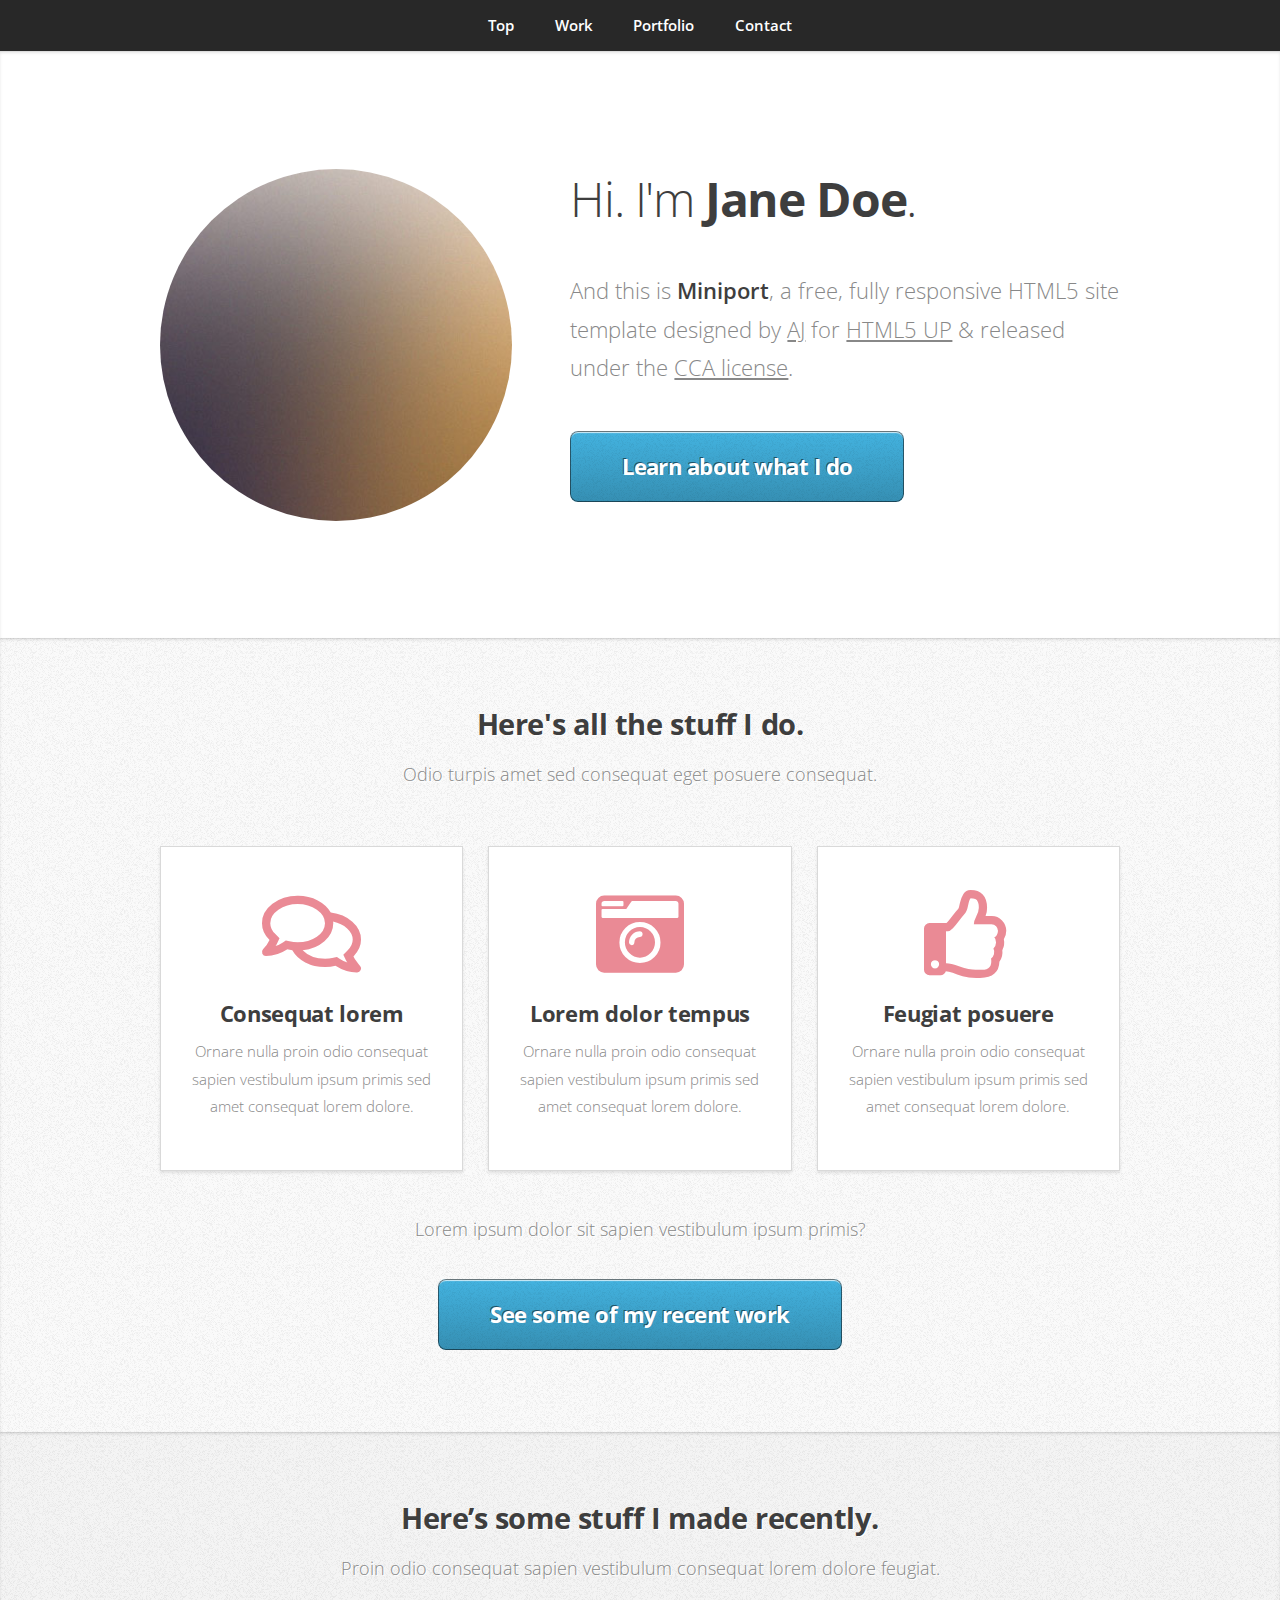
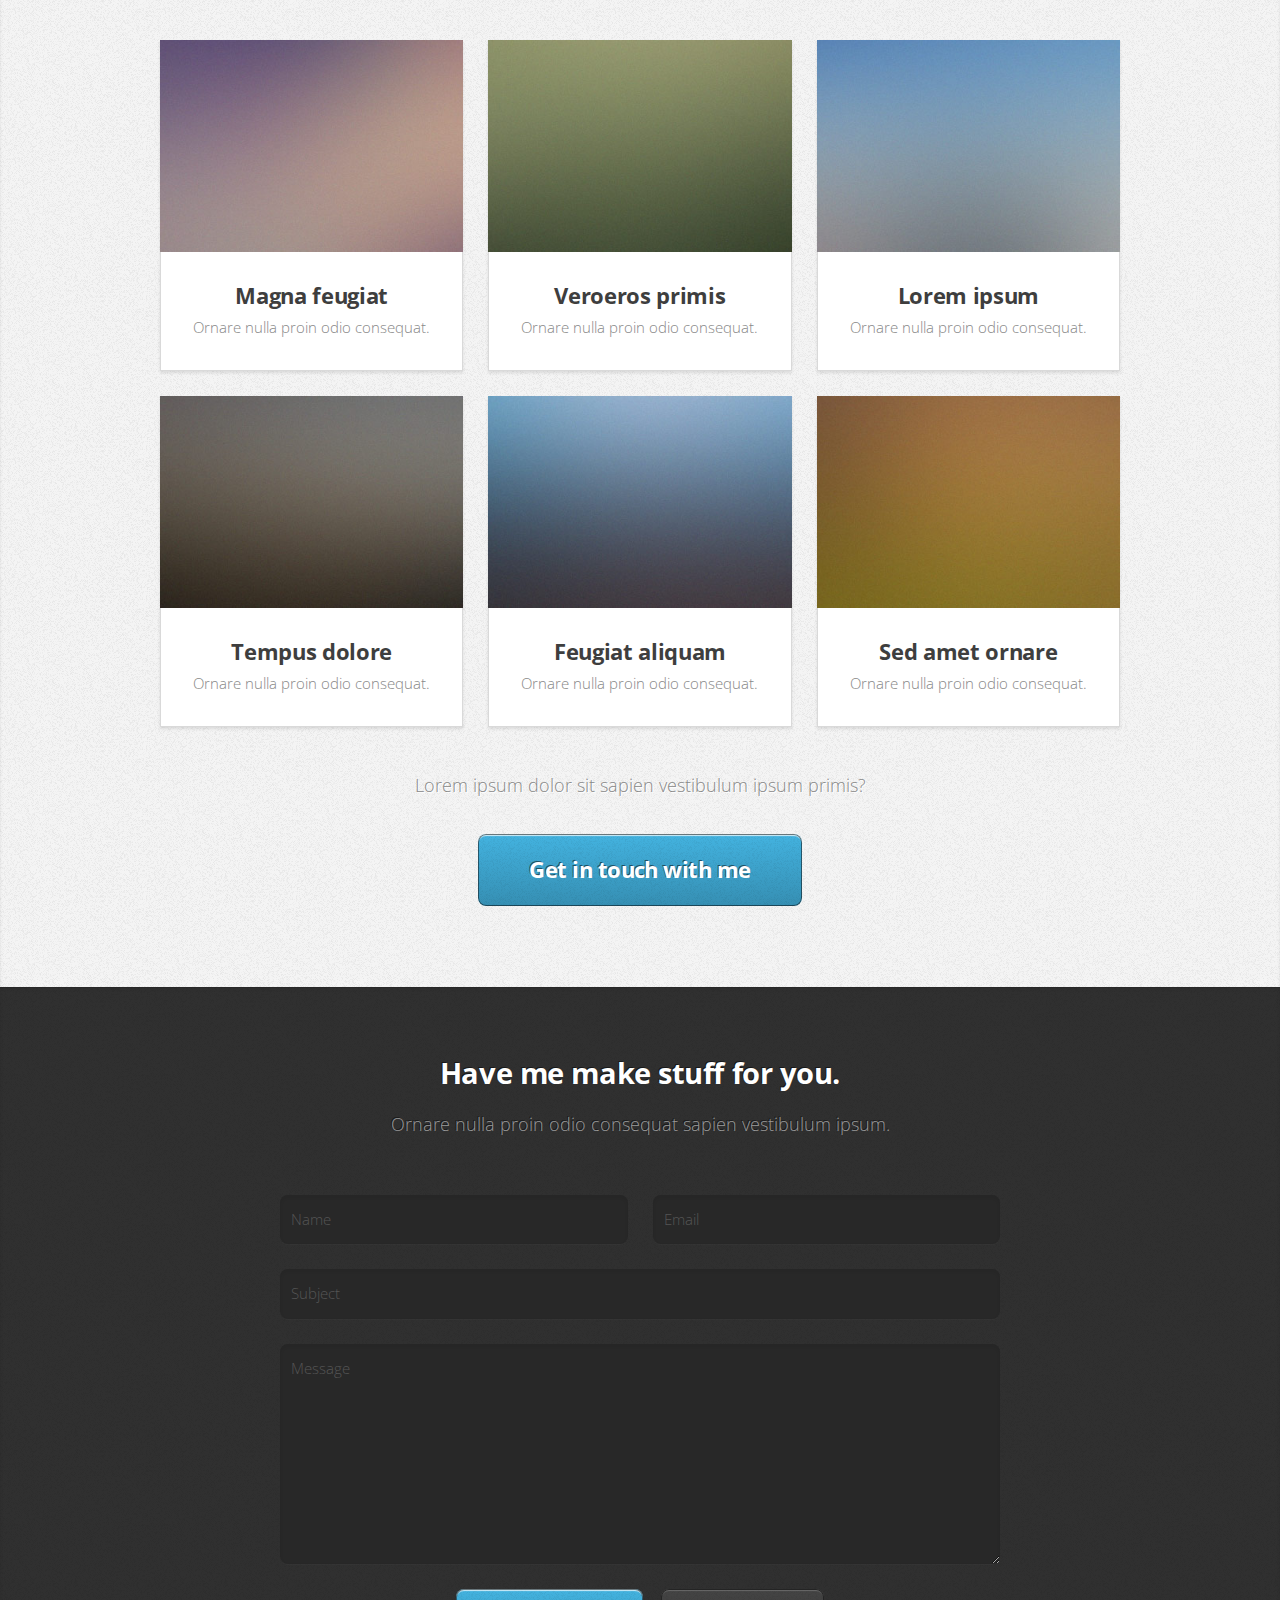
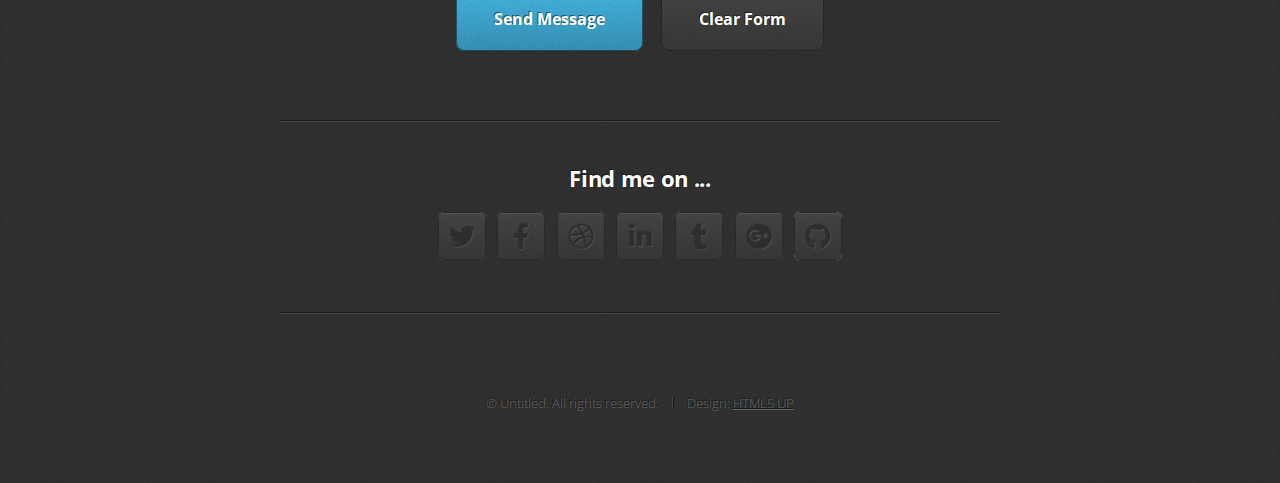
<file: html5up-miniport/index.html>
<!DOCTYPE HTML>
<!--
	Miniport by HTML5 UP
	html5up.net | @ajlkn
	Free for personal and commercial use under the CCA 3.0 license (html5up.net/license)
-->
<html>
	<head>
		<title>Miniport by HTML5 UP</title>
		<meta charset="utf-8" />
		<meta name="viewport" content="width=device-width, initial-scale=1, user-scalable=no" />
		<link rel="stylesheet" href="assets/css/main.css" />
	</head>
	<body class="is-preload">

		<!-- Nav -->
			<nav id="nav">
				<ul class="container">
					<li><a href="#top">Top</a></li>
					<li><a href="#work">Work</a></li>
					<li><a href="#portfolio">Portfolio</a></li>
					<li><a href="#contact">Contact</a></li>
				</ul>
			</nav>

		<!-- Home -->
			<article id="top" class="wrapper style1">
				<div class="container">
					<div class="row">
						<div class="col-4 col-5-large col-12-medium">
							<span class="image fit"><img src="images/pic00.jpg" alt="" /></span>
						</div>
						<div class="col-8 col-7-large col-12-medium">
							<header>
								<h1>Hi. I'm <strong>Jane Doe</strong>.</h1>
							</header>
							<p>And this is <strong>Miniport</strong>, a free, fully responsive HTML5 site template designed by <a href="http://twitter.com/ajlkn">AJ</a> for <a href="http://html5up.net">HTML5 UP</a> &amp; released under the <a href="http://html5up.net/license">CCA license</a>.</p>
							<a href="#work" class="button large scrolly">Learn about what I do</a>
						</div>
					</div>
				</div>
			</article>

		<!-- Work -->
			<article id="work" class="wrapper style2">
				<div class="container">
					<header>
						<h2>Here's all the stuff I do.</h2>
						<p>Odio turpis amet sed consequat eget posuere consequat.</p>
					</header>
					<div class="row aln-center">
						<div class="col-4 col-6-medium col-12-small">
							<section class="box style1">
								<span class="icon featured fa-comments"></span>
								<h3>Consequat lorem</h3>
								<p>Ornare nulla proin odio consequat sapien vestibulum ipsum primis sed amet consequat lorem dolore.</p>
							</section>
						</div>
						<div class="col-4 col-6-medium col-12-small">
							<section class="box style1">
								<span class="icon solid featured fa-camera-retro"></span>
								<h3>Lorem dolor tempus</h3>
								<p>Ornare nulla proin odio consequat sapien vestibulum ipsum primis sed amet consequat lorem dolore.</p>
							</section>
						</div>
						<div class="col-4 col-6-medium col-12-small">
							<section class="box style1">
								<span class="icon featured fa-thumbs-up"></span>
								<h3>Feugiat posuere</h3>
								<p>Ornare nulla proin odio consequat sapien vestibulum ipsum primis sed amet consequat lorem dolore.</p>
							</section>
						</div>
					</div>
					<footer>
						<p>Lorem ipsum dolor sit sapien vestibulum ipsum primis?</p>
						<a href="#portfolio" class="button large scrolly">See some of my recent work</a>
					</footer>
				</div>
			</article>

		<!-- Portfolio -->
			<article id="portfolio" class="wrapper style3">
				<div class="container">
					<header>
						<h2>Here’s some stuff I made recently.</h2>
						<p>Proin odio consequat  sapien vestibulum consequat lorem dolore feugiat.</p>
					</header>
					<div class="row">
						<div class="col-4 col-6-medium col-12-small">
							<article class="box style2">
								<a href="#" class="image featured"><img src="images/pic01.jpg" alt="" /></a>
								<h3><a href="#">Magna feugiat</a></h3>
								<p>Ornare nulla proin odio consequat.</p>
							</article>
						</div>
						<div class="col-4 col-6-medium col-12-small">
							<article class="box style2">
								<a href="#" class="image featured"><img src="images/pic02.jpg" alt="" /></a>
								<h3><a href="#">Veroeros primis</a></h3>
								<p>Ornare nulla proin odio consequat.</p>
							</article>
						</div>
						<div class="col-4 col-6-medium col-12-small">
							<article class="box style2">
								<a href="#" class="image featured"><img src="images/pic03.jpg" alt="" /></a>
								<h3><a href="#">Lorem ipsum</a></h3>
								<p>Ornare nulla proin odio consequat.</p>
							</article>
						</div>
						<div class="col-4 col-6-medium col-12-small">
							<article class="box style2">
								<a href="#" class="image featured"><img src="images/pic04.jpg" alt="" /></a>
								<h3><a href="#">Tempus dolore</a></h3>
								<p>Ornare nulla proin odio consequat.</p>
							</article>
						</div>
						<div class="col-4 col-6-medium col-12-small">
							<article class="box style2">
								<a href="#" class="image featured"><img src="images/pic05.jpg" alt="" /></a>
								<h3><a href="#">Feugiat aliquam</a></h3>
								<p>Ornare nulla proin odio consequat.</p>
							</article>
						</div>
						<div class="col-4 col-6-medium col-12-small">
							<article class="box style2">
								<a href="#" class="image featured"><img src="images/pic06.jpg" alt="" /></a>
								<h3><a href="#">Sed amet ornare</a></h3>
								<p>Ornare nulla proin odio consequat.</p>
							</article>
						</div>
					</div>
					<footer>
						<p>Lorem ipsum dolor sit sapien vestibulum ipsum primis?</p>
						<a href="#contact" class="button large scrolly">Get in touch with me</a>
					</footer>
				</div>
			</article>

		<!-- Contact -->
			<article id="contact" class="wrapper style4">
				<div class="container medium">
					<header>
						<h2>Have me make stuff for you.</h2>
						<p>Ornare nulla proin odio consequat sapien vestibulum ipsum.</p>
					</header>
					<div class="row">
						<div class="col-12">
							<form method="post" action="#">
								<div class="row">
									<div class="col-6 col-12-small">
										<input type="text" name="name" id="name" placeholder="Name" />
									</div>
									<div class="col-6 col-12-small">
										<input type="text" name="email" id="email" placeholder="Email" />
									</div>
									<div class="col-12">
										<input type="text" name="subject" id="subject" placeholder="Subject" />
									</div>
									<div class="col-12">
										<textarea name="message" id="message" placeholder="Message"></textarea>
									</div>
									<div class="col-12">
										<ul class="actions">
											<li><input type="submit" value="Send Message" /></li>
											<li><input type="reset" value="Clear Form" class="alt" /></li>
										</ul>
									</div>
								</div>
							</form>
						</div>
						<div class="col-12">
							<hr />
							<h3>Find me on ...</h3>
							<ul class="social">
								<li><a href="#" class="icon brands fa-twitter"><span class="label">Twitter</span></a></li>
								<li><a href="#" class="icon brands fa-facebook-f"><span class="label">Facebook</span></a></li>
								<li><a href="#" class="icon brands fa-dribbble"><span class="label">Dribbble</span></a></li>
								<li><a href="#" class="icon brands fa-linkedin-in"><span class="label">LinkedIn</span></a></li>
								<li><a href="#" class="icon brands fa-tumblr"><span class="label">Tumblr</span></a></li>
								<li><a href="#" class="icon brands fa-google-plus"><span class="label">Google+</span></a></li>
								<li><a href="#" class="icon brands fa-github"><span class="label">Github</span></a></li>
								<!--
								<li><a href="#" class="icon solid fa-rss"><span>RSS</span></a></li>
								<li><a href="#" class="icon brands fa-instagram"><span>Instagram</span></a></li>
								<li><a href="#" class="icon brands fa-foursquare"><span>Foursquare</span></a></li>
								<li><a href="#" class="icon brands fa-skype"><span>Skype</span></a></li>
								<li><a href="#" class="icon brands fa-soundcloud"><span>Soundcloud</span></a></li>
								<li><a href="#" class="icon brands fa-youtube"><span>YouTube</span></a></li>
								<li><a href="#" class="icon brands fa-blogger"><span>Blogger</span></a></li>
								<li><a href="#" class="icon brands fa-flickr"><span>Flickr</span></a></li>
								<li><a href="#" class="icon brands fa-vimeo"><span>Vimeo</span></a></li>
								-->
							</ul>
							<hr />
						</div>
					</div>
					<footer>
						<ul id="copyright">
							<li>&copy; Untitled. All rights reserved.</li><li>Design: <a href="http://html5up.net">HTML5 UP</a></li>
						</ul>
					</footer>
				</div>
			</article>

		<!-- Scripts -->
			<script src="assets/js/jquery.min.js"></script>
			<script src="assets/js/jquery.scrolly.min.js"></script>
			<script src="assets/js/browser.min.js"></script>
			<script src="assets/js/breakpoints.min.js"></script>
			<script src="assets/js/util.js"></script>
			<script src="assets/js/main.js"></script>

	</body>
</html>
</file>
<file: html5up-miniport/assets/css/main.css>
@import url("https://fonts.googleapis.com/css?family=Open+Sans:300,300italic,600,600italic,700");
@import url("fontawesome-all.min.css");

/*
	Miniport by HTML5 UP
	html5up.net | @ajlkn
	Free for personal and commercial use under the CCA 3.0 license (html5up.net/license)
*/

html, body, div, span, applet, object,
iframe, h1, h2, h3, h4, h5, h6, p, blockquote,
pre, a, abbr, acronym, address, big, cite,
code, del, dfn, em, img, ins, kbd, q, s, samp,
small, strike, strong, sub, sup, tt, var, b,
u, i, center, dl, dt, dd, ol, ul, li, fieldset,
form, label, legend, table, caption, tbody,
tfoot, thead, tr, th, td, article, aside,
canvas, details, embed, figure, figcaption,
footer, header, hgroup, menu, nav, output, ruby,
section, summary, time, mark, audio, video {
	margin: 0;
	padding: 0;
	border: 0;
	font-size: 100%;
	font: inherit;
	vertical-align: baseline;}

article, aside, details, figcaption, figure,
footer, header, hgroup, menu, nav, section {
	display: block;}

body {
	line-height: 1;
}

ol, ul {
	list-style: none;
}

blockquote, q {
	quotes: none;
}

	blockquote:before, blockquote:after, q:before, q:after {
		content: '';
		content: none;
	}

table {
	border-collapse: collapse;
	border-spacing: 0;
}

body {
	-webkit-text-size-adjust: none;
}

mark {
	background-color: transparent;
	color: inherit;
}

input::-moz-focus-inner {
	border: 0;
	padding: 0;
}

input, select, textarea {
	-moz-appearance: none;
	-webkit-appearance: none;
	-ms-appearance: none;
	appearance: none;
}

/* Basic */

	html {
		box-sizing: border-box;
	}

	*, *:before, *:after {
		box-sizing: inherit;
	}

	body {
		padding-top: 3.5em;
	}

		body.is-preload *, body.is-preload *:before, body.is-preload *:after {
			-moz-animation: none !important;
			-webkit-animation: none !important;
			-ms-animation: none !important;
			animation: none !important;
			-moz-transition: none !important;
			-webkit-transition: none !important;
			-ms-transition: none !important;
			transition: none !important;
		}

	body, input, textarea, select {
		font-family: 'Open Sans', sans-serif;
		line-height: 1.85em;
		color: #888;
		font-weight: 300;
		font-size: 13pt;
	}

	a {
		-moz-transition: color .2s ease-in-out;
		-webkit-transition: color .2s ease-in-out;
		-ms-transition: color .2s ease-in-out;
		transition: color .2s ease-in-out;
		color: #43B3E0;
		text-decoration: underline;
	}

		a:hover {
			color: #43bff0 !important;
		}

		a img {
			border: 0;
		}

	b, strong {
		font-weight: 600;
		color: #3e3e3e;
	}

	i, em {
		font-style: italic;
	}

	sub {
		position: relative;
		top: 0.5em;
		font-size: 0.8em;
	}

	sup {
		position: relative;
		top: -0.5em;
		font-size: 0.8em;
	}

	blockquote {
		border-left: solid 0.75em #eee;
		padding: 1em 0 1em 1.5em;
		font-style: italic;
	}

	h1, h2, h3, h4, h5, h6 {
		color: #3e3e3e;
		margin: 0 0 0.75em 0;
	}

	h1 a, h2 a, h3 a, h4 a, h5 a, h6 a {
		text-decoration: none;
		color: inherit;
	}

	h2, h3, h4, h5, h6 {
		font-weight: 700;
	}

	h1 {
		font-size: 3.25em;
		letter-spacing: -0.025em;
		font-weight: 300;
	}

		h1 strong {
			font-weight: 700;
		}

	h2 {
		font-size: 2em;
		letter-spacing: -0.015em;
	}

	h3 {
		font-size: 1.5em;
		letter-spacing: -0.015em;
	}

	em, i {
		font-style: italic;
	}

	br.clear {
		clear: both;
	}

	hr {
		border: 0;
		border-top: solid 1px #444;
		border-top-color: rgba(0, 0, 0, 0.35);
		box-shadow: 0px 1px 0px 0px rgba(255, 255, 255, 0.1);
		height: 1px;
		margin: 3em 0;
	}

	p, ul, ol, dl, table {
		margin-bottom: 2em;
	}

	header {
		margin: 0 0 3em 0;
	}

		header > p {
			font-size: 1.25em;
			margin: 0;
		}

	footer {
		margin: 3em 0 0 0;
	}

		footer > p {
			font-size: 1.25em;
		}

/* Container */

	.container {
		margin: 0 auto;
		max-width: calc(100% - 50px);
		width: 1200px;
	}

		.container.medium {
			width: 900px;
		}

		@media screen and (max-width: 1680px) {

			.container {
				width: 1200px;
			}

				.container.medium {
					width: 900px;
				}

		}

		@media screen and (max-width: 1280px) {

			.container {
				width: 960px;
			}

				.container.medium {
					width: 720px;
				}

		}

		@media screen and (max-width: 980px) {

			.container {
				width: 100%;
			}

				.container.medium {
					width: 75%;
				}

		}

		@media screen and (max-width: 736px) {

			.container {
				width: 100%;
				max-width: calc(100% - 30px);
			}

				.container.medium {
					width: 100%;
				}

		}

/* Row */

	.row {
		display: flex;
		flex-wrap: wrap;
		box-sizing: border-box;
		align-items: stretch;
	}

		.row > * {
			box-sizing: border-box;
		}

		.row.gtr-uniform > * > :last-child {
			margin-bottom: 0;
		}

		.row.aln-left {
			justify-content: flex-start;
		}

		.row.aln-center {
			justify-content: center;
		}

		.row.aln-right {
			justify-content: flex-end;
		}

		.row.aln-top {
			align-items: flex-start;
		}

		.row.aln-middle {
			align-items: center;
		}

		.row.aln-bottom {
			align-items: flex-end;
		}

		.row > .imp {
			order: -1;
		}

		.row > .col-1 {
			width: 8.33333%;
		}

		.row > .off-1 {
			margin-left: 8.33333%;
		}

		.row > .col-2 {
			width: 16.66667%;
		}

		.row > .off-2 {
			margin-left: 16.66667%;
		}

		.row > .col-3 {
			width: 25%;
		}

		.row > .off-3 {
			margin-left: 25%;
		}

		.row > .col-4 {
			width: 33.33333%;
		}

		.row > .off-4 {
			margin-left: 33.33333%;
		}

		.row > .col-5 {
			width: 41.66667%;
		}

		.row > .off-5 {
			margin-left: 41.66667%;
		}

		.row > .col-6 {
			width: 50%;
		}

		.row > .off-6 {
			margin-left: 50%;
		}

		.row > .col-7 {
			width: 58.33333%;
		}

		.row > .off-7 {
			margin-left: 58.33333%;
		}

		.row > .col-8 {
			width: 66.66667%;
		}

		.row > .off-8 {
			margin-left: 66.66667%;
		}

		.row > .col-9 {
			width: 75%;
		}

		.row > .off-9 {
			margin-left: 75%;
		}

		.row > .col-10 {
			width: 83.33333%;
		}

		.row > .off-10 {
			margin-left: 83.33333%;
		}

		.row > .col-11 {
			width: 91.66667%;
		}

		.row > .off-11 {
			margin-left: 91.66667%;
		}

		.row > .col-12 {
			width: 100%;
		}

		.row > .off-12 {
			margin-left: 100%;
		}

		.row.gtr-0 {
			margin-top: 0px;
			margin-left: 0px;
		}

			.row.gtr-0 > * {
				padding: 0px 0 0 0px;
			}

			.row.gtr-0.gtr-uniform {
				margin-top: 0px;
			}

				.row.gtr-0.gtr-uniform > * {
					padding-top: 0px;
				}

		.row.gtr-25 {
			margin-top: -6.25px;
			margin-left: -6.25px;
		}

			.row.gtr-25 > * {
				padding: 6.25px 0 0 6.25px;
			}

			.row.gtr-25.gtr-uniform {
				margin-top: -6.25px;
			}

				.row.gtr-25.gtr-uniform > * {
					padding-top: 6.25px;
				}

		.row.gtr-50 {
			margin-top: -12.5px;
			margin-left: -12.5px;
		}

			.row.gtr-50 > * {
				padding: 12.5px 0 0 12.5px;
			}

			.row.gtr-50.gtr-uniform {
				margin-top: -12.5px;
			}

				.row.gtr-50.gtr-uniform > * {
					padding-top: 12.5px;
				}

		.row {
			margin-top: -25px;
			margin-left: -25px;
		}

			.row > * {
				padding: 25px 0 0 25px;
			}

			.row.gtr-uniform {
				margin-top: -25px;
			}

				.row.gtr-uniform > * {
					padding-top: 25px;
				}

		.row.gtr-150 {
			margin-top: -37.5px;
			margin-left: -37.5px;
		}

			.row.gtr-150 > * {
				padding: 37.5px 0 0 37.5px;
			}

			.row.gtr-150.gtr-uniform {
				margin-top: -37.5px;
			}

				.row.gtr-150.gtr-uniform > * {
					padding-top: 37.5px;
				}

		.row.gtr-200 {
			margin-top: -50px;
			margin-left: -50px;
		}

			.row.gtr-200 > * {
				padding: 50px 0 0 50px;
			}

			.row.gtr-200.gtr-uniform {
				margin-top: -50px;
			}

				.row.gtr-200.gtr-uniform > * {
					padding-top: 50px;
				}

		@media screen and (max-width: 1680px) {

			.row {
				display: flex;
				flex-wrap: wrap;
				box-sizing: border-box;
				align-items: stretch;
			}

				.row > * {
					box-sizing: border-box;
				}

				.row.gtr-uniform > * > :last-child {
					margin-bottom: 0;
				}

				.row.aln-left {
					justify-content: flex-start;
				}

				.row.aln-center {
					justify-content: center;
				}

				.row.aln-right {
					justify-content: flex-end;
				}

				.row.aln-top {
					align-items: flex-start;
				}

				.row.aln-middle {
					align-items: center;
				}

				.row.aln-bottom {
					align-items: flex-end;
				}

				.row > .imp-xlarge {
					order: -1;
				}

				.row > .col-1-xlarge {
					width: 8.33333%;
				}

				.row > .off-1-xlarge {
					margin-left: 8.33333%;
				}

				.row > .col-2-xlarge {
					width: 16.66667%;
				}

				.row > .off-2-xlarge {
					margin-left: 16.66667%;
				}

				.row > .col-3-xlarge {
					width: 25%;
				}

				.row > .off-3-xlarge {
					margin-left: 25%;
				}

				.row > .col-4-xlarge {
					width: 33.33333%;
				}

				.row > .off-4-xlarge {
					margin-left: 33.33333%;
				}

				.row > .col-5-xlarge {
					width: 41.66667%;
				}

				.row > .off-5-xlarge {
					margin-left: 41.66667%;
				}

				.row > .col-6-xlarge {
					width: 50%;
				}

				.row > .off-6-xlarge {
					margin-left: 50%;
				}

				.row > .col-7-xlarge {
					width: 58.33333%;
				}

				.row > .off-7-xlarge {
					margin-left: 58.33333%;
				}

				.row > .col-8-xlarge {
					width: 66.66667%;
				}

				.row > .off-8-xlarge {
					margin-left: 66.66667%;
				}

				.row > .col-9-xlarge {
					width: 75%;
				}

				.row > .off-9-xlarge {
					margin-left: 75%;
				}

				.row > .col-10-xlarge {
					width: 83.33333%;
				}

				.row > .off-10-xlarge {
					margin-left: 83.33333%;
				}

				.row > .col-11-xlarge {
					width: 91.66667%;
				}

				.row > .off-11-xlarge {
					margin-left: 91.66667%;
				}

				.row > .col-12-xlarge {
					width: 100%;
				}

				.row > .off-12-xlarge {
					margin-left: 100%;
				}

				.row.gtr-0 {
					margin-top: 0px;
					margin-left: 0px;
				}

					.row.gtr-0 > * {
						padding: 0px 0 0 0px;
					}

					.row.gtr-0.gtr-uniform {
						margin-top: 0px;
					}

						.row.gtr-0.gtr-uniform > * {
							padding-top: 0px;
						}

				.row.gtr-25 {
					margin-top: -6.25px;
					margin-left: -6.25px;
				}

					.row.gtr-25 > * {
						padding: 6.25px 0 0 6.25px;
					}

					.row.gtr-25.gtr-uniform {
						margin-top: -6.25px;
					}

						.row.gtr-25.gtr-uniform > * {
							padding-top: 6.25px;
						}

				.row.gtr-50 {
					margin-top: -12.5px;
					margin-left: -12.5px;
				}

					.row.gtr-50 > * {
						padding: 12.5px 0 0 12.5px;
					}

					.row.gtr-50.gtr-uniform {
						margin-top: -12.5px;
					}

						.row.gtr-50.gtr-uniform > * {
							padding-top: 12.5px;
						}

				.row {
					margin-top: -25px;
					margin-left: -25px;
				}

					.row > * {
						padding: 25px 0 0 25px;
					}

					.row.gtr-uniform {
						margin-top: -25px;
					}

						.row.gtr-uniform > * {
							padding-top: 25px;
						}

				.row.gtr-150 {
					margin-top: -37.5px;
					margin-left: -37.5px;
				}

					.row.gtr-150 > * {
						padding: 37.5px 0 0 37.5px;
					}

					.row.gtr-150.gtr-uniform {
						margin-top: -37.5px;
					}

						.row.gtr-150.gtr-uniform > * {
							padding-top: 37.5px;
						}

				.row.gtr-200 {
					margin-top: -50px;
					margin-left: -50px;
				}

					.row.gtr-200 > * {
						padding: 50px 0 0 50px;
					}

					.row.gtr-200.gtr-uniform {
						margin-top: -50px;
					}

						.row.gtr-200.gtr-uniform > * {
							padding-top: 50px;
						}

		}

		@media screen and (max-width: 1280px) {

			.row {
				display: flex;
				flex-wrap: wrap;
				box-sizing: border-box;
				align-items: stretch;
			}

				.row > * {
					box-sizing: border-box;
				}

				.row.gtr-uniform > * > :last-child {
					margin-bottom: 0;
				}

				.row.aln-left {
					justify-content: flex-start;
				}

				.row.aln-center {
					justify-content: center;
				}

				.row.aln-right {
					justify-content: flex-end;
				}

				.row.aln-top {
					align-items: flex-start;
				}

				.row.aln-middle {
					align-items: center;
				}

				.row.aln-bottom {
					align-items: flex-end;
				}

				.row > .imp-large {
					order: -1;
				}

				.row > .col-1-large {
					width: 8.33333%;
				}

				.row > .off-1-large {
					margin-left: 8.33333%;
				}

				.row > .col-2-large {
					width: 16.66667%;
				}

				.row > .off-2-large {
					margin-left: 16.66667%;
				}

				.row > .col-3-large {
					width: 25%;
				}

				.row > .off-3-large {
					margin-left: 25%;
				}

				.row > .col-4-large {
					width: 33.33333%;
				}

				.row > .off-4-large {
					margin-left: 33.33333%;
				}

				.row > .col-5-large {
					width: 41.66667%;
				}

				.row > .off-5-large {
					margin-left: 41.66667%;
				}

				.row > .col-6-large {
					width: 50%;
				}

				.row > .off-6-large {
					margin-left: 50%;
				}

				.row > .col-7-large {
					width: 58.33333%;
				}

				.row > .off-7-large {
					margin-left: 58.33333%;
				}

				.row > .col-8-large {
					width: 66.66667%;
				}

				.row > .off-8-large {
					margin-left: 66.66667%;
				}

				.row > .col-9-large {
					width: 75%;
				}

				.row > .off-9-large {
					margin-left: 75%;
				}

				.row > .col-10-large {
					width: 83.33333%;
				}

				.row > .off-10-large {
					margin-left: 83.33333%;
				}

				.row > .col-11-large {
					width: 91.66667%;
				}

				.row > .off-11-large {
					margin-left: 91.66667%;
				}

				.row > .col-12-large {
					width: 100%;
				}

				.row > .off-12-large {
					margin-left: 100%;
				}

				.row.gtr-0 {
					margin-top: 0px;
					margin-left: 0px;
				}

					.row.gtr-0 > * {
						padding: 0px 0 0 0px;
					}

					.row.gtr-0.gtr-uniform {
						margin-top: 0px;
					}

						.row.gtr-0.gtr-uniform > * {
							padding-top: 0px;
						}

				.row.gtr-25 {
					margin-top: -6.25px;
					margin-left: -6.25px;
				}

					.row.gtr-25 > * {
						padding: 6.25px 0 0 6.25px;
					}

					.row.gtr-25.gtr-uniform {
						margin-top: -6.25px;
					}

						.row.gtr-25.gtr-uniform > * {
							padding-top: 6.25px;
						}

				.row.gtr-50 {
					margin-top: -12.5px;
					margin-left: -12.5px;
				}

					.row.gtr-50 > * {
						padding: 12.5px 0 0 12.5px;
					}

					.row.gtr-50.gtr-uniform {
						margin-top: -12.5px;
					}

						.row.gtr-50.gtr-uniform > * {
							padding-top: 12.5px;
						}

				.row {
					margin-top: -25px;
					margin-left: -25px;
				}

					.row > * {
						padding: 25px 0 0 25px;
					}

					.row.gtr-uniform {
						margin-top: -25px;
					}

						.row.gtr-uniform > * {
							padding-top: 25px;
						}

				.row.gtr-150 {
					margin-top: -37.5px;
					margin-left: -37.5px;
				}

					.row.gtr-150 > * {
						padding: 37.5px 0 0 37.5px;
					}

					.row.gtr-150.gtr-uniform {
						margin-top: -37.5px;
					}

						.row.gtr-150.gtr-uniform > * {
							padding-top: 37.5px;
						}

				.row.gtr-200 {
					margin-top: -50px;
					margin-left: -50px;
				}

					.row.gtr-200 > * {
						padding: 50px 0 0 50px;
					}

					.row.gtr-200.gtr-uniform {
						margin-top: -50px;
					}

						.row.gtr-200.gtr-uniform > * {
							padding-top: 50px;
						}

		}

		@media screen and (max-width: 980px) {

			.row {
				display: flex;
				flex-wrap: wrap;
				box-sizing: border-box;
				align-items: stretch;
			}

				.row > * {
					box-sizing: border-box;
				}

				.row.gtr-uniform > * > :last-child {
					margin-bottom: 0;
				}

				.row.aln-left {
					justify-content: flex-start;
				}

				.row.aln-center {
					justify-content: center;
				}

				.row.aln-right {
					justify-content: flex-end;
				}

				.row.aln-top {
					align-items: flex-start;
				}

				.row.aln-middle {
					align-items: center;
				}

				.row.aln-bottom {
					align-items: flex-end;
				}

				.row > .imp-medium {
					order: -1;
				}

				.row > .col-1-medium {
					width: 8.33333%;
				}

				.row > .off-1-medium {
					margin-left: 8.33333%;
				}

				.row > .col-2-medium {
					width: 16.66667%;
				}

				.row > .off-2-medium {
					margin-left: 16.66667%;
				}

				.row > .col-3-medium {
					width: 25%;
				}

				.row > .off-3-medium {
					margin-left: 25%;
				}

				.row > .col-4-medium {
					width: 33.33333%;
				}

				.row > .off-4-medium {
					margin-left: 33.33333%;
				}

				.row > .col-5-medium {
					width: 41.66667%;
				}

				.row > .off-5-medium {
					margin-left: 41.66667%;
				}

				.row > .col-6-medium {
					width: 50%;
				}

				.row > .off-6-medium {
					margin-left: 50%;
				}

				.row > .col-7-medium {
					width: 58.33333%;
				}

				.row > .off-7-medium {
					margin-left: 58.33333%;
				}

				.row > .col-8-medium {
					width: 66.66667%;
				}

				.row > .off-8-medium {
					margin-left: 66.66667%;
				}

				.row > .col-9-medium {
					width: 75%;
				}

				.row > .off-9-medium {
					margin-left: 75%;
				}

				.row > .col-10-medium {
					width: 83.33333%;
				}

				.row > .off-10-medium {
					margin-left: 83.33333%;
				}

				.row > .col-11-medium {
					width: 91.66667%;
				}

				.row > .off-11-medium {
					margin-left: 91.66667%;
				}

				.row > .col-12-medium {
					width: 100%;
				}

				.row > .off-12-medium {
					margin-left: 100%;
				}

				.row.gtr-0 {
					margin-top: 0px;
					margin-left: 0px;
				}

					.row.gtr-0 > * {
						padding: 0px 0 0 0px;
					}

					.row.gtr-0.gtr-uniform {
						margin-top: 0px;
					}

						.row.gtr-0.gtr-uniform > * {
							padding-top: 0px;
						}

				.row.gtr-25 {
					margin-top: -6.25px;
					margin-left: -6.25px;
				}

					.row.gtr-25 > * {
						padding: 6.25px 0 0 6.25px;
					}

					.row.gtr-25.gtr-uniform {
						margin-top: -6.25px;
					}

						.row.gtr-25.gtr-uniform > * {
							padding-top: 6.25px;
						}

				.row.gtr-50 {
					margin-top: -12.5px;
					margin-left: -12.5px;
				}

					.row.gtr-50 > * {
						padding: 12.5px 0 0 12.5px;
					}

					.row.gtr-50.gtr-uniform {
						margin-top: -12.5px;
					}

						.row.gtr-50.gtr-uniform > * {
							padding-top: 12.5px;
						}

				.row {
					margin-top: -25px;
					margin-left: -25px;
				}

					.row > * {
						padding: 25px 0 0 25px;
					}

					.row.gtr-uniform {
						margin-top: -25px;
					}

						.row.gtr-uniform > * {
							padding-top: 25px;
						}

				.row.gtr-150 {
					margin-top: -37.5px;
					margin-left: -37.5px;
				}

					.row.gtr-150 > * {
						padding: 37.5px 0 0 37.5px;
					}

					.row.gtr-150.gtr-uniform {
						margin-top: -37.5px;
					}

						.row.gtr-150.gtr-uniform > * {
							padding-top: 37.5px;
						}

				.row.gtr-200 {
					margin-top: -50px;
					margin-left: -50px;
				}

					.row.gtr-200 > * {
						padding: 50px 0 0 50px;
					}

					.row.gtr-200.gtr-uniform {
						margin-top: -50px;
					}

						.row.gtr-200.gtr-uniform > * {
							padding-top: 50px;
						}

		}

		@media screen and (max-width: 736px) {

			.row {
				display: flex;
				flex-wrap: wrap;
				box-sizing: border-box;
				align-items: stretch;
			}

				.row > * {
					box-sizing: border-box;
				}

				.row.gtr-uniform > * > :last-child {
					margin-bottom: 0;
				}

				.row.aln-left {
					justify-content: flex-start;
				}

				.row.aln-center {
					justify-content: center;
				}

				.row.aln-right {
					justify-content: flex-end;
				}

				.row.aln-top {
					align-items: flex-start;
				}

				.row.aln-middle {
					align-items: center;
				}

				.row.aln-bottom {
					align-items: flex-end;
				}

				.row > .imp-small {
					order: -1;
				}

				.row > .col-1-small {
					width: 8.33333%;
				}

				.row > .off-1-small {
					margin-left: 8.33333%;
				}

				.row > .col-2-small {
					width: 16.66667%;
				}

				.row > .off-2-small {
					margin-left: 16.66667%;
				}

				.row > .col-3-small {
					width: 25%;
				}

				.row > .off-3-small {
					margin-left: 25%;
				}

				.row > .col-4-small {
					width: 33.33333%;
				}

				.row > .off-4-small {
					margin-left: 33.33333%;
				}

				.row > .col-5-small {
					width: 41.66667%;
				}

				.row > .off-5-small {
					margin-left: 41.66667%;
				}

				.row > .col-6-small {
					width: 50%;
				}

				.row > .off-6-small {
					margin-left: 50%;
				}

				.row > .col-7-small {
					width: 58.33333%;
				}

				.row > .off-7-small {
					margin-left: 58.33333%;
				}

				.row > .col-8-small {
					width: 66.66667%;
				}

				.row > .off-8-small {
					margin-left: 66.66667%;
				}

				.row > .col-9-small {
					width: 75%;
				}

				.row > .off-9-small {
					margin-left: 75%;
				}

				.row > .col-10-small {
					width: 83.33333%;
				}

				.row > .off-10-small {
					margin-left: 83.33333%;
				}

				.row > .col-11-small {
					width: 91.66667%;
				}

				.row > .off-11-small {
					margin-left: 91.66667%;
				}

				.row > .col-12-small {
					width: 100%;
				}

				.row > .off-12-small {
					margin-left: 100%;
				}

				.row.gtr-0 {
					margin-top: 0px;
					margin-left: 0px;
				}

					.row.gtr-0 > * {
						padding: 0px 0 0 0px;
					}

					.row.gtr-0.gtr-uniform {
						margin-top: 0px;
					}

						.row.gtr-0.gtr-uniform > * {
							padding-top: 0px;
						}

				.row.gtr-25 {
					margin-top: -3.75px;
					margin-left: -3.75px;
				}

					.row.gtr-25 > * {
						padding: 3.75px 0 0 3.75px;
					}

					.row.gtr-25.gtr-uniform {
						margin-top: -3.75px;
					}

						.row.gtr-25.gtr-uniform > * {
							padding-top: 3.75px;
						}

				.row.gtr-50 {
					margin-top: -7.5px;
					margin-left: -7.5px;
				}

					.row.gtr-50 > * {
						padding: 7.5px 0 0 7.5px;
					}

					.row.gtr-50.gtr-uniform {
						margin-top: -7.5px;
					}

						.row.gtr-50.gtr-uniform > * {
							padding-top: 7.5px;
						}

				.row {
					margin-top: -15px;
					margin-left: -15px;
				}

					.row > * {
						padding: 15px 0 0 15px;
					}

					.row.gtr-uniform {
						margin-top: -15px;
					}

						.row.gtr-uniform > * {
							padding-top: 15px;
						}

				.row.gtr-150 {
					margin-top: -22.5px;
					margin-left: -22.5px;
				}

					.row.gtr-150 > * {
						padding: 22.5px 0 0 22.5px;
					}

					.row.gtr-150.gtr-uniform {
						margin-top: -22.5px;
					}

						.row.gtr-150.gtr-uniform > * {
							padding-top: 22.5px;
						}

				.row.gtr-200 {
					margin-top: -30px;
					margin-left: -30px;
				}

					.row.gtr-200 > * {
						padding: 30px 0 0 30px;
					}

					.row.gtr-200.gtr-uniform {
						margin-top: -30px;
					}

						.row.gtr-200.gtr-uniform > * {
							padding-top: 30px;
						}

		}

/* Form */

	form label {
		color: #3e3e3e;
		font-weight: 700;
		display: block;
		margin: 0 0 0.5em 0;
	}

	form input[type=text],
	form input[type=email],
	form input[type=password],
	form select,
	form textarea {
		-moz-transition: background .2s ease-in-out, box-shadow .2s ease-in-out;
		-webkit-transition: background .2s ease-in-out, box-shadow .2s ease-in-out;
		-ms-transition: background .2s ease-in-out, box-shadow .2s ease-in-out;
		transition: background .2s ease-in-out, box-shadow .2s ease-in-out;
		-webkit-appearance: none;
		display: block;
		border: 0;
		padding: 0.75em;
		font-size: 1em;
		border-radius: 8px;
		border: solid 1px #ddd;
		background: #fff;
		color: #bbb;
		box-shadow: inset 0px 2px 3px 1px rgba(0, 0, 0, 0.05), 0px 1px 0px 0px rgba(255, 255, 255, 0.025);
		width: 100%;
	}

		form input[type=text]:focus,
		form input[type=email]:focus,
		form input[type=password]:focus,
		form select:focus,
		form textarea:focus {
			background: #fafafa;
			box-shadow: inset 0px 2px 5px 0px rgba(0, 0, 0, 0.05), 0px 1px 0px 0px rgba(255, 255, 255, 0.025), inset 0px 0px 2px 1px #43bff0;
		}

	form textarea {
		height: 15em;
	}

	form .actions:last-child {
		margin-bottom: 0;
	}

	form ::-webkit-input-placeholder {
		color: #555 !important;
	}

	form :-moz-placeholder {
		color: #555 !important;
	}

	form ::-moz-placeholder {
		color: #555 !important;
	}

	form :-ms-input-placeholder {
		color: #555 !important;
	}

	form ::-moz-focus-inner {
		border: 0;
	}

/* Tables */

	table {
		width: 100%;
	}

		table.default {
			width: 100%;
		}

			table.default tr {
				border-top: solid 1px #eee;
			}

				table.default tr:first-child {
					border-top: 0;
				}

			table.default td {
				padding: 0.5em 1em 0.5em 1em;
			}

			table.default th {
				text-align: left;
				padding: 0.5em 1em 0.5em 1em;
				font-weight: 600;
				margin: 0 0 1em 0;
			}

			table.default thead {
				background: #4f4f4f;
				color: #fff;
			}

/* Section/Article */

	section, article {
		margin-bottom: 3em;
	}

	section > :last-child,
	article > :last-child,
	section:last-child,
	article:last-child {
		margin-bottom: 0;
	}

/* Image */

	.image {
		display: inline-block;
		position: relative;
	}

		.image img {
			display: block;
			width: 100%;
		}

		.image.fit {
			display: block;
			width: 100%;
		}

		.image.featured {
			display: block;
			width: 100%;
			margin: 0 0 2em 0;
		}

		.image.left {
			float: left;
			margin: 0 2em 2em 0;
		}

		.image.centered {
			display: block;
			margin: 0 0 2em 0;
		}

			.image.centered img {
				margin: 0 auto;
				width: auto;
			}

/* Button */

	input[type="button"],
	input[type="submit"],
	input[type="reset"],
	button,
	.button {
		background-image: url("images/bg.png"), -moz-linear-gradient(top, rgba(0, 0, 0, 0), rgba(0, 0, 0, 0.2));
		background-image: url("images/bg.png"), -webkit-linear-gradient(top, rgba(0, 0, 0, 0), rgba(0, 0, 0, 0.2));
		background-image: url("images/bg.png"), -ms-linear-gradient(top, rgba(0, 0, 0, 0), rgba(0, 0, 0, 0.2));
		background-image: url("images/bg.png"), linear-gradient(top, rgba(0, 0, 0, 0), rgba(0, 0, 0, 0.2));
		-moz-transition: background-color .2s ease-in-out;
		-webkit-transition: background-color .2s ease-in-out;
		-ms-transition: background-color .2s ease-in-out;
		transition: background-color .2s ease-in-out;
		-webkit-appearance: none;
		position: relative;
		display: inline-block;
		color: #fff !important;
		text-decoration: none;
		font-weight: 700;
		border: 0;
		outline: 0;
		cursor: pointer;
		border-radius: 8px;
		text-shadow: -1px -1px 0.5px rgba(0, 0, 0, 0.5);
		overflow: hidden;
		box-shadow: inset 0px 0px 0px 1px rgba(0, 0, 0, 0.5), inset 0px 2px 1px 0px rgba(255, 255, 255, 0.75);
		background-color: #43B3E0;
		padding: 1em 2.35em 1em 2.35em;
		font-size: 1.1em;
		max-width: 24em;
	}

		input[type="button"]:hover,
		input[type="submit"]:hover,
		input[type="reset"]:hover,
		button:hover,
		.button:hover {
			background-color: #43bff0;
			color: #fff !important;
		}

		input[type="button"]:active,
		input[type="submit"]:active,
		input[type="reset"]:active,
		button:active,
		.button:active {
			background-color: #3BA8D3;
			top: 1px;
		}

		input[type="button"].large,
		input[type="submit"].large,
		input[type="reset"].large,
		button.large,
		.button.large {
			font-size: 1.5em;
			letter-spacing: -0.025em;
		}

		input[type="button"].alt,
		input[type="submit"].alt,
		input[type="reset"].alt,
		button.alt,
		.button.alt {
			background-color: #444;
			box-shadow: inset 0px 0px 0px 1px #242424, inset 0px 2px 1px 0px rgba(255, 255, 255, 0.2);
		}

			input[type="button"].alt:hover,
			input[type="submit"].alt:hover,
			input[type="reset"].alt:hover,
			button.alt:hover,
			.button.alt:hover {
				background-color: #4f4f4f;
				color: #fff !important;
			}

			input[type="button"].alt:active,
			input[type="submit"].alt:active,
			input[type="reset"].alt:active,
			button.alt:active,
			.button.alt:active {
				background-color: #3f3f3f;
			}

/* List */

	ul {
		list-style: disc;
		padding-left: 1em;
	}

		ul li {
			padding-left: 0.5em;
		}

	ol {
		list-style: decimal;
		padding-left: 1.25em;
	}

		ol li {
			padding-left: 0.25em;
		}

/* Social */

	ul.social {
		cursor: default;
		margin: 0;
		list-style: none;
		padding-left: 0;
	}

		ul.social li {
			position: relative;
			display: inline-block;
			margin: 0.25em;
			top: 0;
			padding-left: 0;
		}

			ul.social li a {
				-moz-transition: top .2s ease-in-out;
				-webkit-transition: top .2s ease-in-out;
				-ms-transition: top .2s ease-in-out;
				transition: top .2s ease-in-out;
				display: block;
				width: 48px;
				height: 48px;
				border-radius: 6px;
				top: 0;
				position: relative;
			}

				ul.social li a:before {
					background-image: url("images/bg.png"), -moz-linear-gradient(top, rgba(0, 0, 0, 0), rgba(0, 0, 0, 0.2));
					background-image: url("images/bg.png"), -webkit-linear-gradient(top, rgba(0, 0, 0, 0), rgba(0, 0, 0, 0.2));
					background-image: url("images/bg.png"), -ms-linear-gradient(top, rgba(0, 0, 0, 0), rgba(0, 0, 0, 0.2));
					background-image: url("images/bg.png"), linear-gradient(top, rgba(0, 0, 0, 0), rgba(0, 0, 0, 0.2));
					-moz-transition: background-color .2s ease-in-out;
					-webkit-transition: background-color .2s ease-in-out;
					-ms-transition: background-color .2s ease-in-out;
					transition: background-color .2s ease-in-out;
					background-color: #444;
					border-radius: 6px;
					box-shadow: inset 0px 0px 0px 1px #282828, inset 0px 2px 1px 0px rgba(255, 255, 255, 0.1);
					color: #2E2E2E !important;
					display: block;
					font-size: 26px;
					height: 48px;
					line-height: 48px;
					text-align: center;
					outline: 0;
					overflow: hidden;
					text-shadow: 1px 1px 0px rgba(255, 255, 255, 0.1);
					width: 48px;
				}

				ul.social li a.fa-twitter {
					background-color: #2DAAE4;
				}

				ul.social li a.fa-facebook-f {
					background-color: #3C5A98;
				}

				ul.social li a.fa-dribbble {
					background-color: #C4376B;
				}

				ul.social li a.fa-linkedin-in {
					background-color: #006599;
				}

				ul.social li a.fa-tumblr {
					background-color: #51718A;
				}

				ul.social li a.fa-google-plus {
					background-color: #DA2713;
				}

				ul.social li a.fa-github {
					background-color: #FAFAFA;
				}

				ul.social li a.fa-rss {
					background-color: #F2600B;
				}

				ul.social li a.fa-instagram {
					background-color: #E0D7C8;
				}

				ul.social li a.fa-foursquare {
					background-color: #39A3D4;
				}

				ul.social li a.fa-skype {
					background-color: #10BEF1;
				}

				ul.social li a.fa-soundcloud {
					background-color: #FE5419;
				}

				ul.social li a.fa-youtube {
					background-color: #BF2E25;
				}

				ul.social li a.fa-blogger {
					background-color: #FF6501;
				}

				ul.social li a.fa-flickr {
					background-color: #0062DB;
				}

				ul.social li a.fa-vimeo {
					background-color: #4C8AB0;
				}

				ul.social li a:hover {
					top: -5px;
				}

					ul.social li a:hover:before {
						background-color: transparent;
					}

/* Actions */

	ul.actions {
		list-style: none;
		padding-left: 0;
	}

		ul.actions li {
			display: inline-block;
			margin: 0 0 0 1em;
			padding-left: 0;
		}

			ul.actions li:first-child {
				margin-left: 0;
			}

/* Box */

	.box {
		background: #fff;
		box-shadow: inset 0px 0px 0px 1px rgba(0, 0, 0, 0.15), 0px 2px 3px 0px rgba(0, 0, 0, 0.1);
		text-align: center;
		padding: 2em;
	}

		.box.style1 {
			padding: 3em 2em 3.5em 2em;
		}

			.box.style1 h3 {
				margin-bottom: 0.5em;
			}

		.box.style2 h3 {
			margin-bottom: 0.25em;
		}

		.box.style2 .image {
			position: relative;
			left: 2em;
			top: 2em;
			margin: -4em 0 4em -4em;
			width: auto;
		}

/* Icons */

	.icon {
		text-decoration: none;
		text-decoration: none;
	}

		.icon:before {
			-moz-osx-font-smoothing: grayscale;
			-webkit-font-smoothing: antialiased;
			display: inline-block;
			font-style: normal;
			font-variant: normal;
			text-rendering: auto;
			line-height: 1;
			text-transform: none !important;
			font-family: 'Font Awesome 5 Free';
			font-weight: 400;
		}

		.icon:before {
			font-size: 1.25em;
		}

		.icon > .label {
			display: none;
		}

		.icon.solid:before {
			font-weight: 900;
		}

		.icon.brands:before {
			font-family: 'Font Awesome 5 Brands';
		}

		.icon.featured {
			color: #EA8A95;
			display: block;
			margin: 0 0 1.5em 0;
			cursor: default;
		}

			.icon.featured:before {
				font-size: 6em;
			}

/* Wrappers */

	.wrapper {
		background-image: url("images/bg.png");
		box-shadow: inset 0px 1px 0px 0px rgba(0, 0, 0, 0.05), inset 0px 2px 3px 0px rgba(0, 0, 0, 0.1);
		padding: 8em 0 8em 0;
		text-align: center;
	}

		.wrapper.style1 {
			background-image: none;
			background-color: #fff;
		}

		.wrapper.style2 {
			background-color: #fafafa;
			text-shadow: 1px 1px 0px #fff;
		}

		.wrapper.style3 {
			background-color: #f4f4f4;
			text-shadow: 1px 1px 0px #fff;
		}

		.wrapper.style4 {
			background-color: #303030;
			color: #999;
			text-shadow: -1px -1px 0px #181818;
		}

			.wrapper.style4 h1, .wrapper.style4 h2, .wrapper.style4 h3, .wrapper.style4 h4, .wrapper.style4 h5, .wrapper.style4 h6 {
				color: #fff;
			}

			.wrapper.style4 form input[type=text],
			.wrapper.style4 form input[type=password],
			.wrapper.style4 form select,
			.wrapper.style4 form textarea {
				border: none;
				background: #282828;
			}

				.wrapper.style4 form input[type=text]:focus,
				.wrapper.style4 form input[type=password]:focus,
				.wrapper.style4 form select:focus,
				.wrapper.style4 form textarea:focus {
					background: #252525;
				}

/* Nav */

	#nav {
		background-color: #282828;
		text-align: center;
		position: fixed;
		left: 0;
		top: 0;
		width: 100%;
		z-index: 10000;
		cursor: default;
		height: 3.5em;
		line-height: 3.5em;
	}

		#nav ul {
			margin-bottom: 0;
			list-style: none;
			padding-left: 0;
		}

		#nav li {
			display: inline-block;
			padding-left: 0;
		}

		#nav a {
			-moz-transition: background-color .2s ease-in-out;
			-webkit-transition: background-color .2s ease-in-out;
			-ms-transition: background-color .2s ease-in-out;
			transition: background-color .2s ease-in-out;
			position: relative;
			display: block;
			color: #fff;
			text-decoration: none;
			outline: 0;
			font-weight: 600;
			border-radius: 8px;
			color: #fff;
			height: 2.5em;
			line-height: 2.5em;
			padding: 0 1.25em;
		}

			#nav a:hover {
				color: #fff !important;
				background: #383838;
			}

			#nav a.active {
				background: #484848;
			}

				#nav a.active:before {
					content: '';
					display: block;
					position: absolute;
					bottom: -0.6em;
					left: 50%;
					margin-left: -0.75em;
					border-left: solid 0.75em transparent;
					border-right: solid 0.75em transparent;
					border-top: solid 0.6em #282828;
				}

/* Articles */

	body > article {
		margin-bottom: 0;
	}

	#top {
		padding: 10em 0 10em 0;
		text-align: left;
	}

		#top .image {
			border-radius: 100%;
			width: 20em;
			height: 20em;
			margin: 0;
		}

			#top .image img {
				border-radius: 100%;
			}

		#top h1 {
			margin-top: 0.35em;
		}

		#top p {
			font-size: 1.5em;
			line-height: 1.75em;
		}

			#top p a {
				color: inherit;
			}

	#contact footer {
		font-size: 0.9em;
	}

/* Copyright */

	#copyright {
		color: #666;
		font-size: 1em;
		line-height: 1em;
		list-style: none;
		padding-left: 0;
		margin-bottom: 0;
	}

		#copyright li {
			display: inline-block;
			border-left: solid 1px rgba(0, 0, 0, 0.5);
			box-shadow: -1px 0px 0px 0px rgba(255, 255, 255, 0.1);
			padding: 0 0 0 1em;
			margin: 0 0 0 1em;
		}

			#copyright li:first-child {
				border: 0;
				box-shadow: none;
				padding-left: 0;
				margin-left: 0;
			}

		#copyright a {
			-moz-transition: color .2s ease-in-out;
			-webkit-transition: color .2s ease-in-out;
			-ms-transition: color .2s ease-in-out;
			transition: color .2s ease-in-out;
			color: inherit;
		}

			#copyright a:hover {
				color: #777;
			}

/* Large */

	@media screen and (max-width: 1280px) {

		/* Basic */

			body {
				font-size: 11pt;
			}

			input, textarea, select {
				font-size: 11pt;
			}

			header {
				margin: 0 0 4em 0;
			}

		/* Wrappers */

			.wrapper {
				padding: 5em 0 5em 0;
				text-align: center;
			}

				.wrapper.style4 .row-special {
					margin: 2em 0 0 0;
					padding: 2em 0 2em 0;
				}

		/* Articles */

			#top {
				padding: 8em 0;
			}

				#top .image {
					width: 24em;
					height: 24em;
					margin: 0;
				}

	}

/* Medium */

	@media screen and (max-width: 980px) {

		/* Articles */

			#top {
				text-align: center;
				padding: 5em 0;
			}

				#top .image {
					margin: 0 auto 2em auto;
				}

	}

/* Small */

	@media screen and (max-width: 736px) {

		/* Basic */

			body {
				padding-top: 44px;
			}

			body, input, textarea, select {
				line-height: 1.75em;
				font-size: 10pt;
				letter-spacing: 0;
			}

			h1, h2, h3, h4, h5, h6 {
				font-size: 1.25em;
				margin: 0 0 0.4em 0;
			}

			h1 {
				font-size: 2.25em;
				line-height: 1.25em;
			}

			header {
				margin: 0 0 2em 0;
			}

				header > p {
					font-size: 1.25em;
				}

			footer {
				margin: 2.5em 0 0 0;
			}

				footer > p {
					font-size: 1.25em;
				}

			hr {
				margin: 1.5em 0 2em 0;
			}

		/* Section/Article */

			section, article {
				clear: both;
			}

		/* Button */

			input[type="button"],
			input[type="submit"],
			input[type="reset"],
			button,
			.button {
				text-align: center;
				font-size: 1.2em;
				width: 100%;
				padding: 1em 0 1em 0;
			}

				input[type="button"].large,
				input[type="submit"].large,
				input[type="reset"].large,
				button.large,
				.button.large {
					font-size: 1.2em;
					letter-spacing: 0;
				}

		/* Social */

			ul.social {
				padding: 1em 0.5em 0 0.5em;
			}

				ul.social li {
					margin: 0.5em 0.5em 0.5em 0.5em;
				}

					ul.social li a {
						top: 0 !important;
					}

						ul.social li a:before {
							background-color: transparent !important;
						}

		/* Actions */

			ul.actions {
				margin: 0;
			}

				ul.actions li {
					display: block;
					margin: 15px 0 0 0;
				}

					ul.actions li:first-child {
						margin-top: 0;
					}

		/* Box */

			.box {
				padding: 30px 20px 30px 20px;
				margin: 0 0 20px 0 !important;
			}

				.box h3 {
					margin-bottom: 0.25em;
				}

				.box .image.centered {
					margin-bottom: 1em;
				}

				.box .image.featured {
					position: relative;
					left: 20px;
					top: 20px;
					margin: -50px 0 50px -40px;
					width: auto;
				}

				.box.style1 {
					max-width: 32em;
					margin-left: auto !important;
					margin-right: auto !important;
				}

				.box.style2 {
					max-width: 32em;
					margin-left: auto !important;
					margin-right: auto !important;
				}

		/* Wrappers */

			.wrapper {
				padding: 3em 0;
				text-align: center;
			}

		/* Nav */

			#nav {
				height: 44px;
				line-height: 44px;
			}

				#nav a {
					padding: 0 0.75em;
					height: inherit;
					line-height: inherit;
					border-radius: 0;
				}

					#nav a:hover {
						background-color: transparent;
					}

		/* Articles */

			#top {
				padding: 3em 0;
			}

				#top .image {
					width: 15em;
					height: 15em;
					margin-bottom: 0;
				}

				#top p {
					font-size: 1em;
				}

			#contact footer {
				margin: 0;
			}

		/* Copyright */

			#copyright {
				font-size: 1em;
				margin: 0;
			}

				#copyright li {
					display: block;
					margin: 1em 0 0 0;
					padding: 0;
					box-shadow: none;
					border-left: 0;
				}

					#copyright li:first-child {
						margin-top: 0;
					}

	}
</file>
